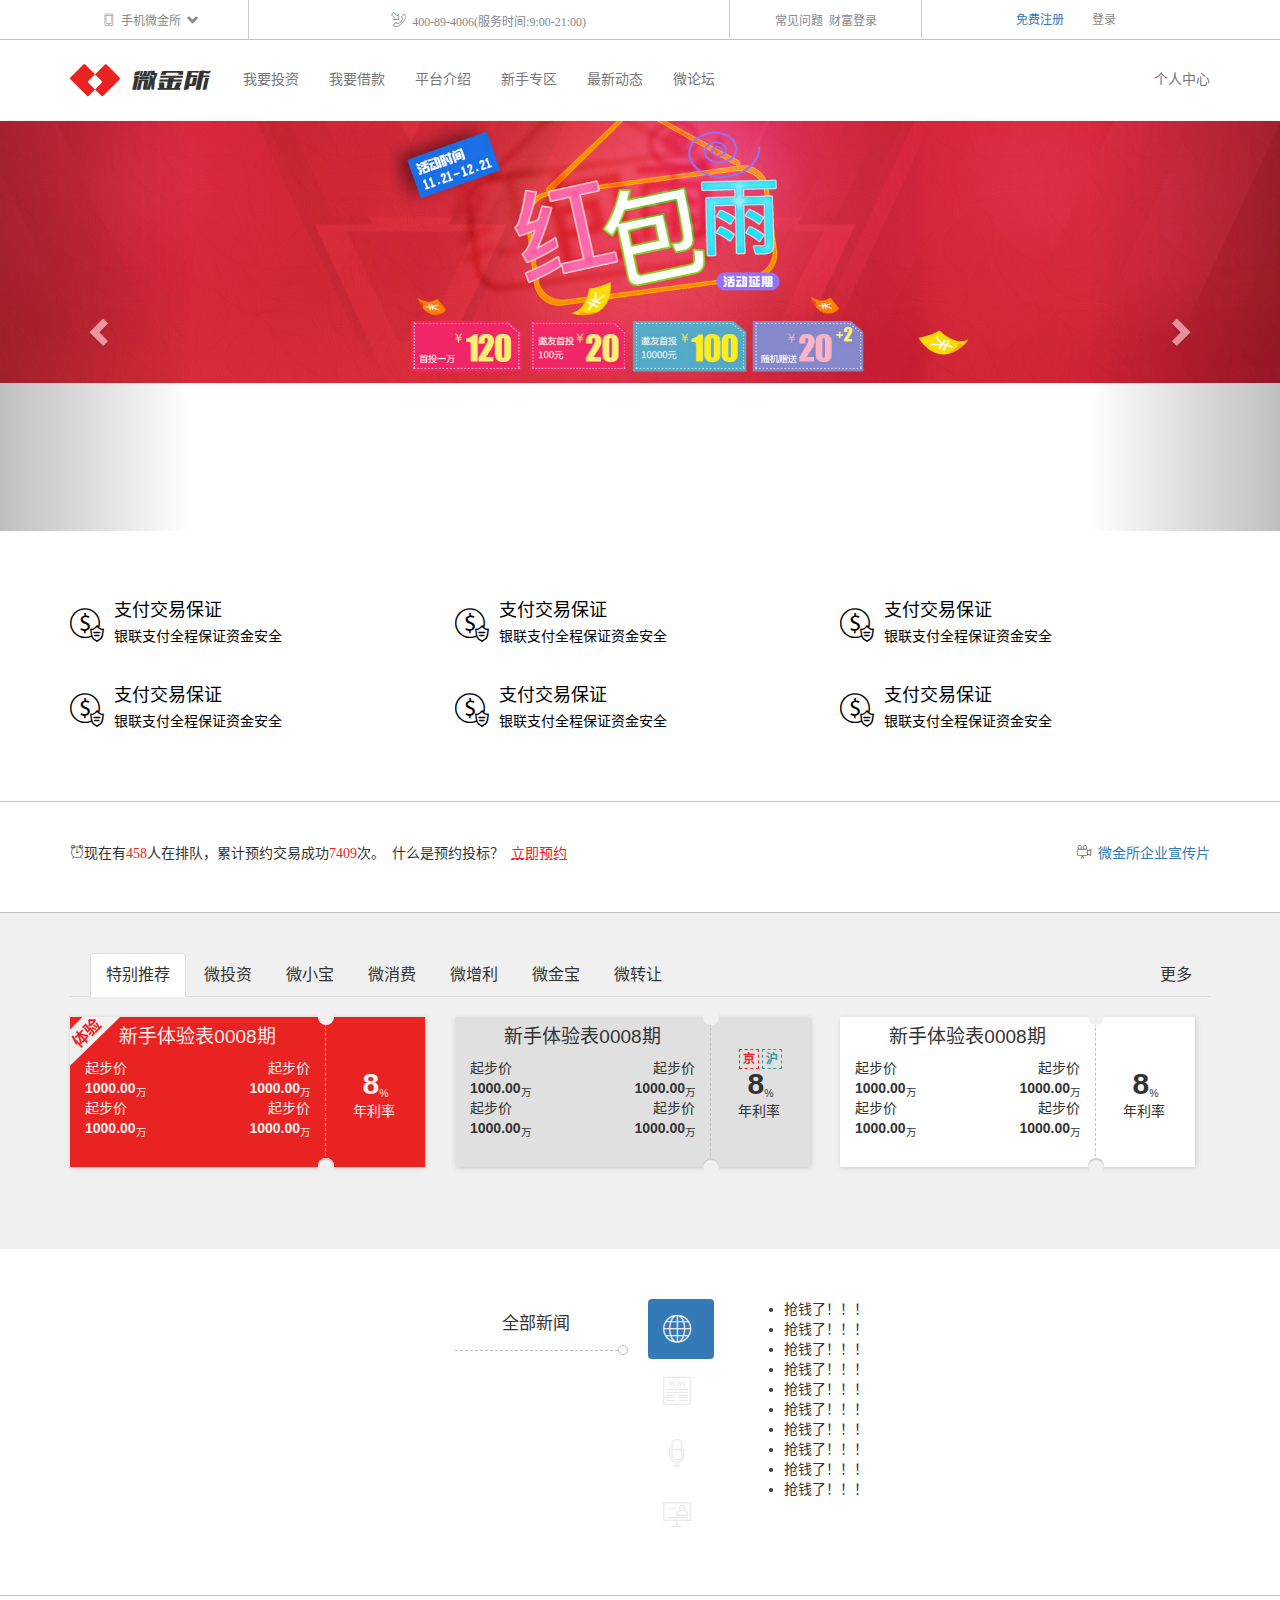
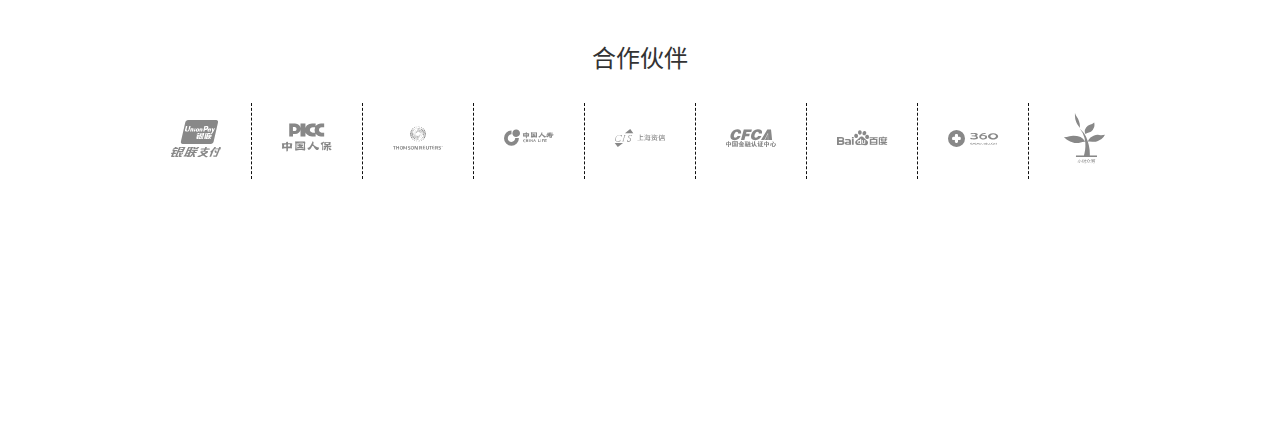
<file: index.html>
<!DOCTYPE html>
<html lang="zh-CN">
  <head>
    <!-- 设置当前HTML文件的字符编码 -->
    <meta charset="utf-8">

    <mate http-equiv = "X-UA-Compatible" content = "IE= edge">
    <!-- <meta http-equiv="X-UA-Compatible" content="IE=edge"> -->
    <meta name="viewport" content="width=device-width, initial-scale=1.0, user-scalable = no">
    <!-- 上述3个meta标签*必须*放在最前面，任何其他内容都*必须*跟随其后！ -->
    <title>播客微金所</title>

    <!-- Bootstrap -->
    <link rel="stylesheet" href="lib/bootstrap/css/bootstrap.css">
    <link rel="stylesheet" href="css/main.css">
     <link rel="shortcut icon" type="image/x-icon" href="favicon.ico">
    <!-- 条件注释是当满足条件是，会执行html中的文档，当不满足是，就会当做注释被忽略掉 -->
    <!--[if lt IE 9]>
      html5shiv是让浏览器可以识别HTML5的新标签
      respond让低版本浏览器可以使用CSS3的媒体查询
      <script src="lib/html5shiv/html5shiv.min.js"></script>
      <script src="lib/respond/respond.min.js"></script>
    <![endif]-->
  </head>
  <body>
    <header id="header">
      <div class="topban">
        <div class="container hidden-sm hidden-xs">
          <div class="row">
            <div class="col-md-2 text-center" >
            <a href="#" class="mobile-link">
              <i class="icon-mobilephone"></i>
                <span>手机微金所</span> 
              <i class="glyphicon glyphicon-chevron-down"></i> 
              <img src="img/c_06.jpg" alt="扫一扫">
            </a>
            </div>
            <div class="col-md-5 text-center">
              <i class="icon-telephone"></i>
              <span>400-89-4006(服务时间:9:00-21:00)</span>
            </div>
            <div class="col-md-2 text-center">
              <a href="#">常见问题</a>
              <a href="#">财富登录</a>
            </div>
            <div class="col-md-3 text-center">
              <a href="" class="btn btn-itcast btn-sm">免费注册</a>
              <a href="#" class="btn btn-link btn-sm" data-toggle="modal" data-target="#myModal">登录</a>
            </div>
          </div>
        </div>  
      </div>
          <nav class="navbar navbar-itcast navbar-static-top" data-spy="affix" data-offset-top="60" data-offset-bottom="200">
          <div class="container">
            <div class="navbar-header">
             <button type="button" class="navbar-toggle collapsed" data-toggle="collapse" data-target="#bs-example-navbar-collapse-1" aria-expanded="false">
        <span class="sr-only">切换菜单</span>
        <span class="icon-bar"></span>
        <span class="icon-bar"></span>
        <span class="icon-bar"></span>
      </button>
              <a href="#" class="navbar-brand">
                <i class="icon-icon"></i>
                <i class="icon-logo"></i>
              </a>
            </div>
           <div class="collapse navbar-collapse" id="bs-example-navbar-collapse-1">
              <ul class="nav navbar-nav">
              <li><a href="#">我要投资</a></li>
              <li><a href="#">我要借款</a></li>
              <li><a href="#">平台介绍</a></li>
              <li><a href="#">新手专区</a></li>
              <li><a href="#">最新动态</a></li>
              <li><a href="#">微论坛</a></li>
            </ul>
            <ul class="nav navbar-nav navbar-right hidden-sm">
              <li><a href="#">个人中心</a></li>
            </ul>
           </div>
          </div>
        </nav>      
    </header>
    <!-- 轮播图 -->
    <section id="main_ad" >
      <div id="carousel-example-generic" class="carousel slide" data-ride="carousel">
  <!-- 下面的小点点指示器 -->
  <ol class="carousel-indicators">
    <li data-target="#carousel-example-generic" data-slide-to="0" class="active"></li>
    <li data-target="#carousel-example-generic" data-slide-to="1"></li>
    <li data-target="#carousel-example-generic" data-slide-to="2"></li>
    <li data-target="#carousel-example-generic" data-slide-to="3"></li>
  </ol>

  <!-- 轮播 -->
  <div class="carousel-inner" role="listbox">
    <div class="item active" data-image-lg="img/slide_01_2000x410.jpg" data-image-xs="img/slide_01_640x340.jpg">
      <img src="img/slide_01_2000x410.jpg" alt="">
    </div>
      <div class="item" data-image-lg="img/slide_02_2000x410.jpg" data-image-xs="img/slide_02_640x340.jpg">
        <img src="img/slide_02_2000x410.jpg" alt="">
      </div>
      <div class="item" data-image-lg="img/slide_03_2000x410.jpg" data-image-xs="img/slide_03_640x340.jpg">
        <img src="img/slide_03_2000x410.jpg" alt="">
      </div>
      <div class="item" data-image-lg="img/slide_04_2000x410.jpg" data-image-xs="img/slide_04_640x340.jpg">
        <img src="img/slide_04_2000x410.jpg" alt="">
      </div>
  </div>

  <!-- 控制按钮 -->
  <a class="left carousel-control" href="#carousel-example-generic" role="button" data-slide="prev">
    <span class="glyphicon glyphicon-chevron-left" aria-hidden="true"></span>
    <span class="sr-only">Previous</span>
  </a>
  <a class="right carousel-control" href="#carousel-example-generic" role="button" data-slide="next">
    <span class="glyphicon glyphicon-chevron-right" aria-hidden="true"></span>
    <span class="sr-only">Next</span>
  </a>
</div>
    </section>
    <section  id="tese" class="hidden-xs">
      <div class="container">
        <div class="row">
          <div class="col-sm-6 col-md-4">
            <a href="#">
              <div class="media">
          <div class="media-left">
            <i class="icon-uniE907"></i>
          </div>
          <div class="media-body">
            <h4 class="media-heading ">支付交易保证</h4>
            <p>银联支付全程保证资金安全</p>
          </div>
            </div>
            </a>
          </div>
          <div class="col-sm-6 col-md-4"> <a href="#">
              <div class="media">
          <div class="media-left">
            <i class="icon-uniE907"></i>
          </div>
          <div class="media-body">
            <h4 class="media-heading ">支付交易保证</h4>
            <p>银联支付全程保证资金安全</p>
          </div>
            </div>
            </a></div>
          <div class="col-sm-6 col-md-4"> <a href="#">
              <div class="media">
          <div class="media-left">
            <i class="icon-uniE907"></i>
          </div>
          <div class="media-body">
            <h4 class="media-heading ">支付交易保证</h4>
            <p>银联支付全程保证资金安全</p>
          </div>
            </div>
            </a></div>
          <div class="col-sm-6 col-md-4"> <a href="#">
              <div class="media">
          <div class="media-left">
            <i class="icon-uniE907"></i>
          </div>
          <div class="media-body">
            <h4 class="media-heading ">支付交易保证</h4>
            <p>银联支付全程保证资金安全</p>
          </div>
            </div>
            </a></div>
          <div class="col-sm-6 col-md-4"> <a href="#">
              <div class="media">
          <div class="media-left">
            <i class="icon-uniE907"></i>
          </div>
          <div class="media-body">
            <h4 class="media-heading ">支付交易保证</h4>
            <p>银联支付全程保证资金安全</p>
          </div>
            </div>
            </a></div>
          <div class="col-sm-6 col-md-4"> <a href="#">
              <div class="media">
          <div class="media-left">
            <i class="icon-uniE907"></i>
          </div>
          <div class="media-body">
            <h4 class="media-heading ">支付交易保证</h4>
            <p>银联支付全程保证资金安全</p>
          </div>
            </div>
            </a></div>
        </div>
      </div>
    </section>
    <section id="ljyy">
     <div class="container">
      <p class="pull-left"><i class="icon-uniE906"></i>现在有<span>458</span>人在排队，累计预约交易成功<span>7409</span>次。 什么是预约投标？ <a href="#">立即预约</a></p>
      <p class="pull-right"><i class="icon-uniE905"></i>
        <a href="#">微金所企业宣传片</a>
      </p>
      </div>
    </section>
    <section id="products"> 
    <div class="container">
    <!-- 选项卡标题 -->
    <div class="ul-wapper">
      <ul class="nav nav-tabs" role="tablist">
    <li role="presentation" class="active"><a href="#home" aria-controls="home" role="tab" data-toggle="tab">特别推荐</a></li>
    <li role="presentation"><a href="#profile" aria-controls="profile" role="tab" data-toggle="tab">微投资</a></li>
    <li role="presentation"><a href="#messages" aria-controls="messages" role="tab" data-toggle="tab">微小宝</a></li>
    <li role="presentation"><a href="#settings" aria-controls="settings" role="tab" data-toggle="tab">微消费</a></li>
    <li role="presentation"><a href="#settings" aria-controls="settings" role="tab" data-toggle="tab">微增利</a></li>
    <li role="presentation"><a href="#settings" aria-controls="settings" role="tab" data-toggle="tab">微金宝</a></li>
    <li role="presentation"><a href="#settings" aria-controls="settings" role="tab" data-toggle="tab">微转让</a></li>
    <li class="pull-right hidden-sm hidden-xs"><a href="#">更多</a></li>
  </ul>
    </div>

  <!-- 所有选项卡内容 -->
  <div class="tab-content">
    <div role="tabpanel" class="tab-pane fade in active" id="home">
      <div class="row">
        <div class="col-xs-12 col-sm-6 col-md-4">
          <div class="panel panel-czbk actived">
          <div class="panel-heading">
            <p><strong>8</strong><sub>%</sub></p>
            <p><span>年利率</span></p>
          </div>
          <div class="panel-body">
            <h5>新手体验表0008期</h5>
            <div class="row">
              <div class="col-xs-6 text-left">
                <p>起步价</p>
                <p><strong>1000.00</strong><sub>万</sub></p>
              </div>
              <div class="col-xs-6 text-right">
                <p>起步价</p>
                <p><strong>1000.00</strong><sub>万</sub></p>
              </div>
              <div class="col-xs-6 text-left">
                <p>起步价</p>
                <p><strong>1000.00</strong><sub>万</sub></p>
              </div>
              <div class="col-xs-6 text-right">
                <p>起步价</p>
                <p><strong>1000.00</strong><sub>万</sub></p>
              </div>
            </div>
          </div>
          </div>
        </div>
        <div class="col-xs-12 col-sm-6 col-md-4">
             <div class="panel panel-czbk disabled">
          <div class="panel-heading">
            <p class="tooltips">
              <a href="#" class="badge one"  class="btn btn-default" data-toggle="tooltip" data-placement="top" title="北京欢迎你">京</a>
              <a href="#" class="badge two"  class="btn btn-default" data-toggle="tooltip" data-placement="top" title="上海">沪</a>
            </p>
            <p><strong>8</strong><sub>%</sub></p>
            <p><span>年利率</span></p>
          </div>
          <div class="panel-body">
            <h5>新手体验表0008期</h5>
            <div class="row">
              <div class="col-xs-6 text-left">
                <p>起步价</p>
                <p><strong>1000.00</strong><sub>万</sub></p>
              </div>
              <div class="col-xs-6 text-right">
                <p>起步价</p>
                <p><strong>1000.00</strong><sub>万</sub></p>
              </div>
              <div class="col-xs-6 text-left">
                <p>起步价</p>
                <p><strong>1000.00</strong><sub>万</sub></p>
              </div>
              <div class="col-xs-6 text-right">
                <p>起步价</p>
                <p><strong>1000.00</strong><sub>万</sub></p>
              </div>
            </div>
          </div>
          </div>
        </div>
        <div class="col-xs-12 col-sm-6 col-md-4">
             <div class="panel panel-czbk">
          <div class="panel-heading">
            <p><strong>8</strong><sub>%</sub></p>
            <p><span>年利率</span></p>
          </div>
          <div class="panel-body">
            <h5>新手体验表0008期</h5>
            <div class="row">
              <div class="col-xs-6 text-left">
                <p>起步价</p>
                <p><strong>1000.00</strong><sub>万</sub></p>
              </div>
              <div class="col-xs-6 text-right">
                <p>起步价</p>
                <p><strong>1000.00</strong><sub>万</sub></p>
              </div>
              <div class="col-xs-6 text-left">
                <p>起步价</p>
                <p><strong>1000.00</strong><sub>万</sub></p>
              </div>
              <div class="col-xs-6 text-right">
                <p>起步价</p>
                <p><strong>1000.00</strong><sub>万</sub></p>
              </div>
            </div>
          </div>
          </div>
        </div>
        <div class="col-xs-12 col-sm-6 col-md-4"></div>
        <div class="col-xs-12 col-sm-6 col-md-4"></div>
        <div class="col-xs-12 col-sm-6 col-md-4"></div>
        <div class="col-xs-12 col-sm-6 col-md-4"></div>
      </div>
    </div>
    <div role="tabpanel" class="tab-pane fade" id="profile">...</div>
    <div role="tabpanel" class="tab-pane fade" id="messages">...</div>
    <div role="tabpanel" class="tab-pane fade" id="settings">...</div>
    <div role="tabpanel" class="tab-pane fade" id="settings">...</div>
    <div role="tabpanel" class="tab-pane fade" id="settings">...</div>
    <div role="tabpanel" class="tab-pane fade" id="settings">...</div>
  </div>
  </div>
    </section>
    <!-- 新闻 -->
    <section id="news">
      <div class="container">
        <div class="row">
          <div class="col-md-2 col-md-offset-4">
            <div class="new-title">
              全部新闻
            </div>
          </div> 
          <div class="col-md-1">
            <ul class="nav nav-pills nav-stacked">
              <li role="presentation" class="active"><a data-title="全部新闻" href="#news01" role="tab" data-toggle="tab"><i class="icon-news01"></i></a></li>
              <li role="presentation"><a data-title="媒体新闻" href="#news02" role="tab" data-toggle="tab"><i class="icon-news02"></i></a></li>
              <li role="presentation"><a data-title="行业资讯" href="#news03" role="tab" data-toggle="tab"><i class="icon-news03"></i></a></li>
              <li role="presentation"><a data-title="全部新闻" href="#news04" role="tab" data-toggle="tab"><i class="icon-news04"></i></a></li>
            </ul> 
          </div>
          <div class="col-md-5">
            <div class="tab-content">
              <div role="tabpanel" class="tab-pane fade in active" id="news01">
                <ul>
                  <li>抢钱了！！！</li>
                  <li>抢钱了！！！</li>
                  <li>抢钱了！！！</li>
                  <li>抢钱了！！！</li>
                  <li>抢钱了！！！</li>
                  <li>抢钱了！！！</li>
                  <li>抢钱了！！！</li>
                  <li>抢钱了！！！</li>
                  <li>抢钱了！！！</li>
                  <li>抢钱了！！！</li>
                </ul>
              </div>
              <div role="tabpanel" class="tab-pane fade" id="news02">
              <ul>
                  <li>抢钱了！！！</li>
                  <li>抢钱了！！！</li>
                  <li>抢钱了！！！</li>
                  <li>抢钱了！！！</li>
                  <li>抢钱了！！！</li>
                  <li>抢钱了！！！</li>
                  <li>抢钱了！！！</li>
                  <li>抢钱了！！！</li>
                  <li>抢钱了！！！</li>
                  <li>抢钱了！！！</li>
                </ul>
                </div>
              <div role="tabpanel" class="tab-pane fade" id="news03"><ul>
                  <li>抢钱了！！！</li>
                  <li>抢钱了！！！</li>
                  <li>抢钱了！！！</li>
                  <li>抢钱了！！！</li>
                  <li>抢钱了！！！</li>
                  <li>抢钱了！！！</li>
                  <li>抢钱了！！！</li>
                  <li>抢钱了！！！</li>
                  <li>抢钱了！！！</li>
                  <li>抢钱了！！！</li>
                </ul></div>
              <div role="tabpanel" class="tab-pane fade" id="news04"><ul>
                  <li>抢钱了！！！</li>
                  <li>抢钱了！！！</li>
                  <li>抢钱了！！！</li>
                  <li>抢钱了！！！</li>
                  <li>抢钱了！！！</li>
                  <li>抢钱了！！！</li>
                  <li>抢钱了！！！</li>
                  <li>抢钱了！！！</li>
                  <li>抢钱了！！！</li>
                  <li>抢钱了！！！</li>
                </ul></div>
            </div>
          </div>
        </div>
      </div>
    </section>
    <section id="hzhb" class="hidden-sm hidden-xs">
      <div class="container text-center">
      <h3>合作伙伴</h3>
        <ul class="center-block">
          <li><a href="#"><i class="icon-uniE930"></i></a></li>
          <li><a href="#"><i class="icon-uniE92F"></i></a></li>
          <li><a href="#"><i class="icon-uniE92E"></i></a></li>
          <li><a href="#"><i class="icon-uniE92A"></i></a></li>
          <li><a href="#"><i class="icon-uniE929"></i></a></li>
          <li><a href="#"><i class="icon-uniE931"></i></a></li>
          <li><a href="#"><i class="icon-uniE92C"></i></a></li>
          <li><a href="#"><i class="icon-uniE92B"></i></a></li>
          <li><a href="#"><i class="icon-uniE92D"></i></a></li>
        </ul>
      </div>
    </section>
    <!-- 模态框 -->
    <div class="modal fade" id="myModal" tabindex="-1" role="dialog" aria-labelledby="login_form">
  <div class="modal-dialog" role="document">
    <div class="modal-content">
      <div class="modal-header">
        <button type="button" class="close" data-dismiss="modal" aria-label="Close"><span aria-hidden="true">&times;</span></button>
        <h4 class="modal-title" id="login_form_title">登录</h4>
      </div>
      <div class="modal-body">
        <form class="form-horizontal">
  <div class="form-group">
    <label for="inputEmail3" class="col-sm-2 control-label">Email</label>
    <div class="col-sm-10">
      <input type="email" class="form-control" id="inputEmail3" placeholder="Email">
    </div>
  </div>
  <div class="form-group">
    <label for="inputPassword3" class="col-sm-2 control-label">Password</label>
    <div class="col-sm-10">
      <input type="password" class="form-control input-lg" id="inputPassword3" placeholder="Password" >
    </div>
  </div>
  <div class="form-group">
    <div class="col-sm-offset-2 col-sm-10">
      <div class="checkbox">
        <label>
          <input type="checkbox"> Remember me
        </label>
      </div>
    </div>
  </div>
  <div class="form-group">
    <div class="col-sm-offset-2 col-sm-10">
      <button type="submit" class="btn btn-default">Sign in</button>
    </div>
  </div>
</form>
      </div>
    </div>
  </div>
</div>
    <footer id="footer"></footer>
   
     <script src="lib/jquery/jquery.js"></script>
    <script src="lib/bootstrap/js/bootstrap.js"></script>
    <script src="js/main.js"></script>
  </body>
</html>
</file>
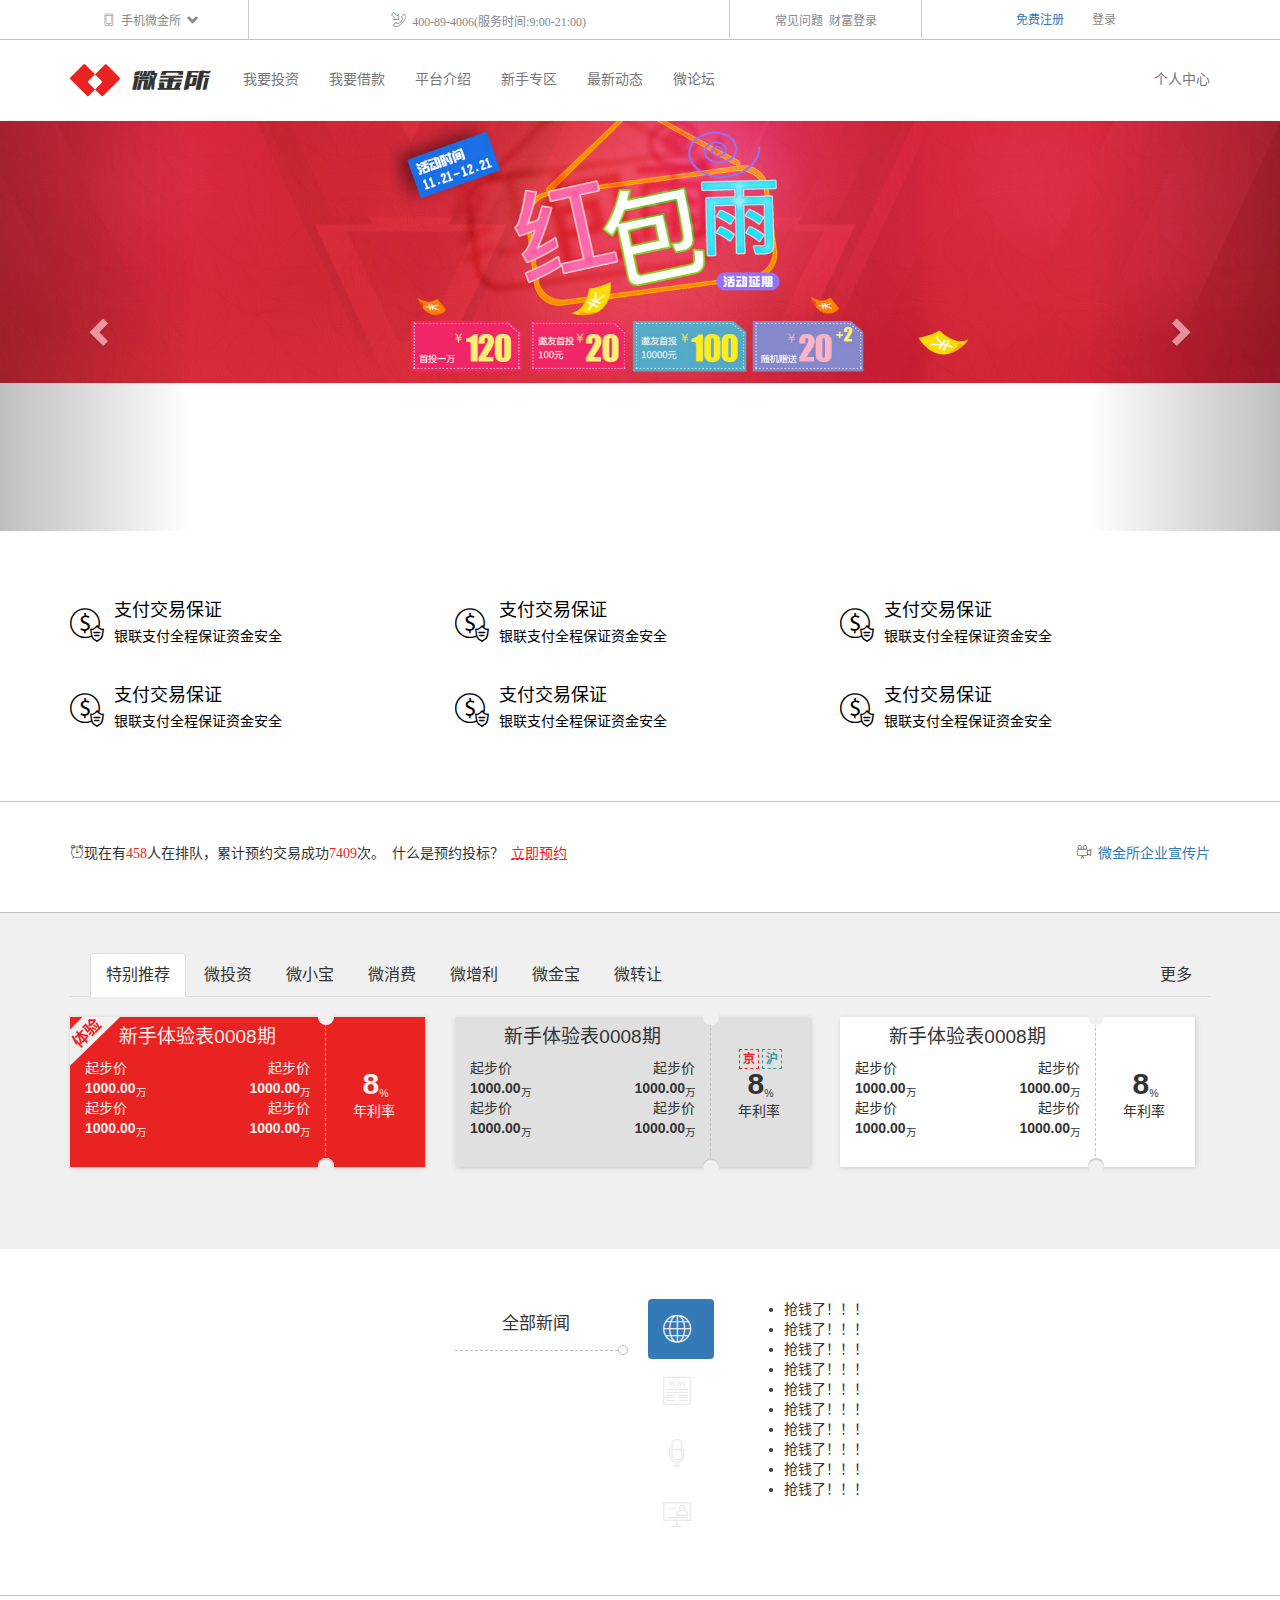
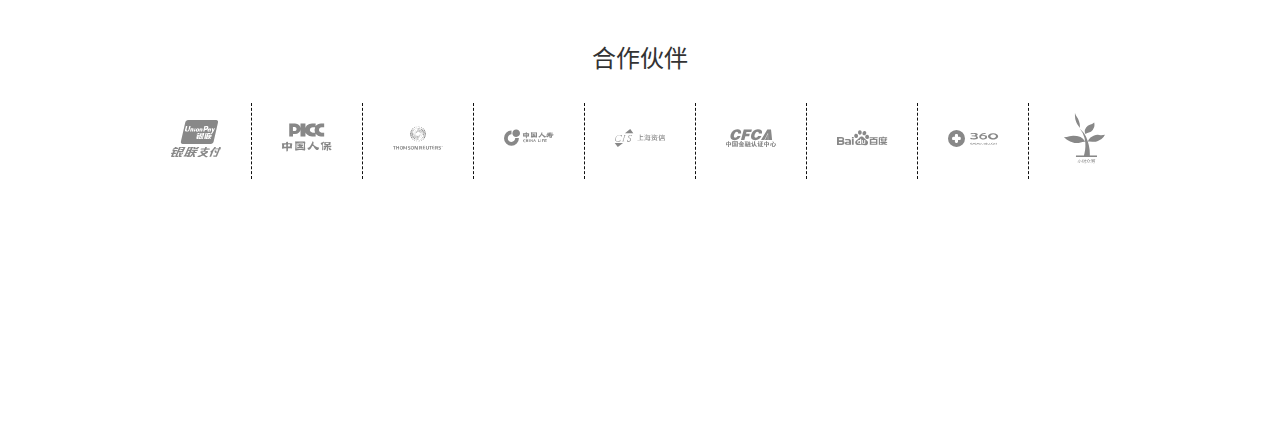
<file: ind.html>
<!DOCTYPE html>
<html lang="zh-CN">
  <head>
    <!-- 设置当前HTML文件的字符编码 -->
    <meta charset="utf-8">

    <mate http-equiv = "X-UA-Compatible" content = "IE= edge">
    <!-- <meta http-equiv="X-UA-Compatible" content="IE=edge"> -->
    <meta name="viewport" content="width=device-width, initial-scale=1.0, user-scalable = no">
    <!-- 上述3个meta标签*必须*放在最前面，任何其他内容都*必须*跟随其后！ -->
    <title>播客微金所</title>

    <!-- Bootstrap -->
    <link rel="stylesheet" href="lib/bootstrap/css/bootstrap.css">
    <link rel="stylesheet" href="css/main.css">
     <link rel="shortcut icon" type="image/x-icon" href="favicon.ico">
    <!-- 条件注释是当满足条件是，会执行html中的文档，当不满足是，就会当做注释被忽略掉 -->
    <!--[if lt IE 9]>
      html5shiv是让浏览器可以识别HTML5的新标签
      respond让低版本浏览器可以使用CSS3的媒体查询
      <script src="lib/html5shiv/html5shiv.min.js"></script>
      <script src="lib/respond/respond.min.js"></script>
    <![endif]-->
  </head>
  <body>
    <header id="header">
      <div class="topban">
        <div class="container hidden-sm hidden-xs">
          <div class="row">
            <div class="col-md-2 text-center" >
            <a href="#" class="mobile-link">
              <i class="icon-mobilephone"></i>
                <span>手机微金所</span> 
              <i class="glyphicon glyphicon-chevron-down"></i> 
              <img src="img/c_06.jpg" alt="扫一扫">
            </a>
            </div>
            <div class="col-md-5 text-center">
              <i class="icon-telephone"></i>
              <span>400-89-4006(服务时间:9:00-21:00)</span>
            </div>
            <div class="col-md-2 text-center">
              <a href="#">常见问题</a>
              <a href="#">财富登录</a>
            </div>
            <div class="col-md-3 text-center">
              <a href="" class="btn btn-itcast btn-sm">免费注册</a>
              <a href="#" class="btn btn-link btn-sm" data-toggle="modal" data-target="#myModal">登录</a>
            </div>
          </div>
        </div>  
      </div>
          <nav class="navbar navbar-itcast navbar-static-top" data-spy="affix" data-offset-top="60" data-offset-bottom="200">
          <div class="container">
            <div class="navbar-header">
             <button type="button" class="navbar-toggle collapsed" data-toggle="collapse" data-target="#bs-example-navbar-collapse-1" aria-expanded="false">
        <span class="sr-only">切换菜单</span>
        <span class="icon-bar"></span>
        <span class="icon-bar"></span>
        <span class="icon-bar"></span>
      </button>
              <a href="#" class="navbar-brand">
                <i class="icon-icon"></i>
                <i class="icon-logo"></i>
              </a>
            </div>
           <div class="collapse navbar-collapse" id="bs-example-navbar-collapse-1">
              <ul class="nav navbar-nav">
              <li><a href="#">我要投资</a></li>
              <li><a href="#">我要借款</a></li>
              <li><a href="#">平台介绍</a></li>
              <li><a href="#">新手专区</a></li>
              <li><a href="#">最新动态</a></li>
              <li><a href="#">微论坛</a></li>
            </ul>
            <ul class="nav navbar-nav navbar-right hidden-sm">
              <li><a href="#">个人中心</a></li>
            </ul>
           </div>
          </div>
        </nav>      
    </header>
    <!-- 轮播图 -->
    <section id="main_ad" >
      <div id="carousel-example-generic" class="carousel slide" data-ride="carousel">
  <!-- 下面的小点点指示器 -->
  <ol class="carousel-indicators">
    <li data-target="#carousel-example-generic" data-slide-to="0" class="active"></li>
    <li data-target="#carousel-example-generic" data-slide-to="1"></li>
    <li data-target="#carousel-example-generic" data-slide-to="2"></li>
    <li data-target="#carousel-example-generic" data-slide-to="3"></li>
  </ol>

  <!-- 轮播 -->
  <div class="carousel-inner" role="listbox">
    <div class="item active" data-image-lg="img/slide_01_2000x410.jpg" data-image-xs="img/slide_01_640x340.jpg">
      <img src="img/slide_01_2000x410.jpg" alt="">
    </div>
      <div class="item" data-image-lg="img/slide_02_2000x410.jpg" data-image-xs="img/slide_02_640x340.jpg">
        <img src="img/slide_02_2000x410.jpg" alt="">
      </div>
      <div class="item" data-image-lg="img/slide_03_2000x410.jpg" data-image-xs="img/slide_03_640x340.jpg">
        <img src="img/slide_03_2000x410.jpg" alt="">
      </div>
      <div class="item" data-image-lg="img/slide_04_2000x410.jpg" data-image-xs="img/slide_04_640x340.jpg">
        <img src="img/slide_04_2000x410.jpg" alt="">
      </div>
  </div>

  <!-- 控制按钮 -->
  <a class="left carousel-control" href="#carousel-example-generic" role="button" data-slide="prev">
    <span class="glyphicon glyphicon-chevron-left" aria-hidden="true"></span>
    <span class="sr-only">Previous</span>
  </a>
  <a class="right carousel-control" href="#carousel-example-generic" role="button" data-slide="next">
    <span class="glyphicon glyphicon-chevron-right" aria-hidden="true"></span>
    <span class="sr-only">Next</span>
  </a>
</div>
    </section>
    <section  id="tese" class="hidden-xs">
      <div class="container">
        <div class="row">
          <div class="col-sm-6 col-md-4">
            <a href="#">
              <div class="media">
          <div class="media-left">
            <i class="icon-uniE907"></i>
          </div>
          <div class="media-body">
            <h4 class="media-heading ">支付交易保证</h4>
            <p>银联支付全程保证资金安全</p>
          </div>
            </div>
            </a>
          </div>
          <div class="col-sm-6 col-md-4"> <a href="#">
              <div class="media">
          <div class="media-left">
            <i class="icon-uniE907"></i>
          </div>
          <div class="media-body">
            <h4 class="media-heading ">支付交易保证</h4>
            <p>银联支付全程保证资金安全</p>
          </div>
            </div>
            </a></div>
          <div class="col-sm-6 col-md-4"> <a href="#">
              <div class="media">
          <div class="media-left">
            <i class="icon-uniE907"></i>
          </div>
          <div class="media-body">
            <h4 class="media-heading ">支付交易保证</h4>
            <p>银联支付全程保证资金安全</p>
          </div>
            </div>
            </a></div>
          <div class="col-sm-6 col-md-4"> <a href="#">
              <div class="media">
          <div class="media-left">
            <i class="icon-uniE907"></i>
          </div>
          <div class="media-body">
            <h4 class="media-heading ">支付交易保证</h4>
            <p>银联支付全程保证资金安全</p>
          </div>
            </div>
            </a></div>
          <div class="col-sm-6 col-md-4"> <a href="#">
              <div class="media">
          <div class="media-left">
            <i class="icon-uniE907"></i>
          </div>
          <div class="media-body">
            <h4 class="media-heading ">支付交易保证</h4>
            <p>银联支付全程保证资金安全</p>
          </div>
            </div>
            </a></div>
          <div class="col-sm-6 col-md-4"> <a href="#">
              <div class="media">
          <div class="media-left">
            <i class="icon-uniE907"></i>
          </div>
          <div class="media-body">
            <h4 class="media-heading ">支付交易保证</h4>
            <p>银联支付全程保证资金安全</p>
          </div>
            </div>
            </a></div>
        </div>
      </div>
    </section>
    <section id="ljyy">
     <div class="container">
      <p class="pull-left"><i class="icon-uniE906"></i>现在有<span>458</span>人在排队，累计预约交易成功<span>7409</span>次。 什么是预约投标？ <a href="#">立即预约</a></p>
      <p class="pull-right"><i class="icon-uniE905"></i>
        <a href="#">微金所企业宣传片</a>
      </p>
      </div>
    </section>
    <section id="products"> 
    <div class="container">
    <!-- 选项卡标题 -->
    <div class="ul-wapper">
      <ul class="nav nav-tabs" role="tablist">
    <li role="presentation" class="active"><a href="#home" aria-controls="home" role="tab" data-toggle="tab">特别推荐</a></li>
    <li role="presentation"><a href="#profile" aria-controls="profile" role="tab" data-toggle="tab">微投资</a></li>
    <li role="presentation"><a href="#messages" aria-controls="messages" role="tab" data-toggle="tab">微小宝</a></li>
    <li role="presentation"><a href="#settings" aria-controls="settings" role="tab" data-toggle="tab">微消费</a></li>
    <li role="presentation"><a href="#settings" aria-controls="settings" role="tab" data-toggle="tab">微增利</a></li>
    <li role="presentation"><a href="#settings" aria-controls="settings" role="tab" data-toggle="tab">微金宝</a></li>
    <li role="presentation"><a href="#settings" aria-controls="settings" role="tab" data-toggle="tab">微转让</a></li>
    <li class="pull-right hidden-sm hidden-xs"><a href="#">更多</a></li>
  </ul>
    </div>

  <!-- 所有选项卡内容 -->
  <div class="tab-content">
    <div role="tabpanel" class="tab-pane fade in active" id="home">
      <div class="row">
        <div class="col-xs-12 col-sm-6 col-md-4">
          <div class="panel panel-czbk actived">
          <div class="panel-heading">
            <p><strong>8</strong><sub>%</sub></p>
            <p><span>年利率</span></p>
          </div>
          <div class="panel-body">
            <h5>新手体验表0008期</h5>
            <div class="row">
              <div class="col-xs-6 text-left">
                <p>起步价</p>
                <p><strong>1000.00</strong><sub>万</sub></p>
              </div>
              <div class="col-xs-6 text-right">
                <p>起步价</p>
                <p><strong>1000.00</strong><sub>万</sub></p>
              </div>
              <div class="col-xs-6 text-left">
                <p>起步价</p>
                <p><strong>1000.00</strong><sub>万</sub></p>
              </div>
              <div class="col-xs-6 text-right">
                <p>起步价</p>
                <p><strong>1000.00</strong><sub>万</sub></p>
              </div>
            </div>
          </div>
          </div>
        </div>
        <div class="col-xs-12 col-sm-6 col-md-4">
             <div class="panel panel-czbk disabled">
          <div class="panel-heading">
            <p class="tooltips">
              <a href="#" class="badge one"  class="btn btn-default" data-toggle="tooltip" data-placement="top" title="北京欢迎你">京</a>
              <a href="#" class="badge two"  class="btn btn-default" data-toggle="tooltip" data-placement="top" title="上海">沪</a>
            </p>
            <p><strong>8</strong><sub>%</sub></p>
            <p><span>年利率</span></p>
          </div>
          <div class="panel-body">
            <h5>新手体验表0008期</h5>
            <div class="row">
              <div class="col-xs-6 text-left">
                <p>起步价</p>
                <p><strong>1000.00</strong><sub>万</sub></p>
              </div>
              <div class="col-xs-6 text-right">
                <p>起步价</p>
                <p><strong>1000.00</strong><sub>万</sub></p>
              </div>
              <div class="col-xs-6 text-left">
                <p>起步价</p>
                <p><strong>1000.00</strong><sub>万</sub></p>
              </div>
              <div class="col-xs-6 text-right">
                <p>起步价</p>
                <p><strong>1000.00</strong><sub>万</sub></p>
              </div>
            </div>
          </div>
          </div>
        </div>
        <div class="col-xs-12 col-sm-6 col-md-4">
             <div class="panel panel-czbk">
          <div class="panel-heading">
            <p><strong>8</strong><sub>%</sub></p>
            <p><span>年利率</span></p>
          </div>
          <div class="panel-body">
            <h5>新手体验表0008期</h5>
            <div class="row">
              <div class="col-xs-6 text-left">
                <p>起步价</p>
                <p><strong>1000.00</strong><sub>万</sub></p>
              </div>
              <div class="col-xs-6 text-right">
                <p>起步价</p>
                <p><strong>1000.00</strong><sub>万</sub></p>
              </div>
              <div class="col-xs-6 text-left">
                <p>起步价</p>
                <p><strong>1000.00</strong><sub>万</sub></p>
              </div>
              <div class="col-xs-6 text-right">
                <p>起步价</p>
                <p><strong>1000.00</strong><sub>万</sub></p>
              </div>
            </div>
          </div>
          </div>
        </div>
        <div class="col-xs-12 col-sm-6 col-md-4"></div>
        <div class="col-xs-12 col-sm-6 col-md-4"></div>
        <div class="col-xs-12 col-sm-6 col-md-4"></div>
        <div class="col-xs-12 col-sm-6 col-md-4"></div>
      </div>
    </div>
    <div role="tabpanel" class="tab-pane fade" id="profile">...</div>
    <div role="tabpanel" class="tab-pane fade" id="messages">...</div>
    <div role="tabpanel" class="tab-pane fade" id="settings">...</div>
    <div role="tabpanel" class="tab-pane fade" id="settings">...</div>
    <div role="tabpanel" class="tab-pane fade" id="settings">...</div>
    <div role="tabpanel" class="tab-pane fade" id="settings">...</div>
  </div>
  </div>
    </section>
    <!-- 新闻 -->
    <section id="news">
      <div class="container">
        <div class="row">
          <div class="col-md-2 col-md-offset-4">
            <div class="new-title">
              全部新闻
            </div>
          </div> 
          <div class="col-md-1">
            <ul class="nav nav-pills nav-stacked">
              <li role="presentation" class="active"><a data-title="全部新闻" href="#news01" role="tab" data-toggle="tab"><i class="icon-news01"></i></a></li>
              <li role="presentation"><a data-title="媒体新闻" href="#news02" role="tab" data-toggle="tab"><i class="icon-news02"></i></a></li>
              <li role="presentation"><a data-title="行业资讯" href="#news03" role="tab" data-toggle="tab"><i class="icon-news03"></i></a></li>
              <li role="presentation"><a data-title="全部新闻" href="#news04" role="tab" data-toggle="tab"><i class="icon-news04"></i></a></li>
            </ul> 
          </div>
          <div class="col-md-5">
            <div class="tab-content">
              <div role="tabpanel" class="tab-pane fade in active" id="news01">
                <ul>
                  <li>抢钱了！！！</li>
                  <li>抢钱了！！！</li>
                  <li>抢钱了！！！</li>
                  <li>抢钱了！！！</li>
                  <li>抢钱了！！！</li>
                  <li>抢钱了！！！</li>
                  <li>抢钱了！！！</li>
                  <li>抢钱了！！！</li>
                  <li>抢钱了！！！</li>
                  <li>抢钱了！！！</li>
                </ul>
              </div>
              <div role="tabpanel" class="tab-pane fade" id="news02">
              <ul>
                  <li>抢钱了！！！</li>
                  <li>抢钱了！！！</li>
                  <li>抢钱了！！！</li>
                  <li>抢钱了！！！</li>
                  <li>抢钱了！！！</li>
                  <li>抢钱了！！！</li>
                  <li>抢钱了！！！</li>
                  <li>抢钱了！！！</li>
                  <li>抢钱了！！！</li>
                  <li>抢钱了！！！</li>
                </ul>
                </div>
              <div role="tabpanel" class="tab-pane fade" id="news03"><ul>
                  <li>抢钱了！！！</li>
                  <li>抢钱了！！！</li>
                  <li>抢钱了！！！</li>
                  <li>抢钱了！！！</li>
                  <li>抢钱了！！！</li>
                  <li>抢钱了！！！</li>
                  <li>抢钱了！！！</li>
                  <li>抢钱了！！！</li>
                  <li>抢钱了！！！</li>
                  <li>抢钱了！！！</li>
                </ul></div>
              <div role="tabpanel" class="tab-pane fade" id="news04"><ul>
                  <li>抢钱了！！！</li>
                  <li>抢钱了！！！</li>
                  <li>抢钱了！！！</li>
                  <li>抢钱了！！！</li>
                  <li>抢钱了！！！</li>
                  <li>抢钱了！！！</li>
                  <li>抢钱了！！！</li>
                  <li>抢钱了！！！</li>
                  <li>抢钱了！！！</li>
                  <li>抢钱了！！！</li>
                </ul></div>
            </div>
          </div>
        </div>
      </div>
    </section>
    <section id="hzhb" class="hidden-sm hidden-xs">
      <div class="container text-center">
      <h3>合作伙伴</h3>
        <ul class="center-block">
          <li><a href="#"><i class="icon-uniE930"></i></a></li>
          <li><a href="#"><i class="icon-uniE92F"></i></a></li>
          <li><a href="#"><i class="icon-uniE92E"></i></a></li>
          <li><a href="#"><i class="icon-uniE92A"></i></a></li>
          <li><a href="#"><i class="icon-uniE929"></i></a></li>
          <li><a href="#"><i class="icon-uniE931"></i></a></li>
          <li><a href="#"><i class="icon-uniE92C"></i></a></li>
          <li><a href="#"><i class="icon-uniE92B"></i></a></li>
          <li><a href="#"><i class="icon-uniE92D"></i></a></li>
        </ul>
      </div>
    </section>
    <!-- 模态框 -->
    <div class="modal fade" id="myModal" tabindex="-1" role="dialog" aria-labelledby="login_form">
  <div class="modal-dialog" role="document">
    <div class="modal-content">
      <div class="modal-header">
        <button type="button" class="close" data-dismiss="modal" aria-label="Close"><span aria-hidden="true">&times;</span></button>
        <h4 class="modal-title" id="login_form_title">登录</h4>
      </div>
      <div class="modal-body">
        <form class="form-horizontal">
  <div class="form-group">
    <label for="inputEmail3" class="col-sm-2 control-label">Email</label>
    <div class="col-sm-10">
      <input type="email" class="form-control" id="inputEmail3" placeholder="Email">
    </div>
  </div>
  <div class="form-group">
    <label for="inputPassword3" class="col-sm-2 control-label">Password</label>
    <div class="col-sm-10">
      <input type="password" class="form-control input-lg" id="inputPassword3" placeholder="Password" >
    </div>
  </div>
  <div class="form-group">
    <div class="col-sm-offset-2 col-sm-10">
      <div class="checkbox">
        <label>
          <input type="checkbox"> Remember me
        </label>
      </div>
    </div>
  </div>
  <div class="form-group">
    <div class="col-sm-offset-2 col-sm-10">
      <button type="submit" class="btn btn-default">Sign in</button>
    </div>
  </div>
</form>
      </div>
    </div>
  </div>
</div>
    <footer id="footer"></footer>
   
     <script src="lib/jquery/jquery.js"></script>
    <script src="lib/bootstrap/js/bootstrap.js"></script>
    <script src="js/main.js"></script>
  </body>
</html>
</file>
<file: css/main.css>
ÃƒÆ’Ã‚Â¥ÃƒÂ¢Ã¢â€šÂ¬Ã‚Â¦Ãƒâ€šÃ‚Â¬ÃƒÆ’Ã‚Â¥ÃƒÂ¢Ã¢â€šÂ¬Ã‚Â¦Ãƒâ€šÃ‚Â±ÃƒÆ’Ã‚Â¦Ãƒâ€šÃ‚Â Ãƒâ€šÃ‚Â·ÃƒÆ’Ã‚Â¥Ãƒâ€šÃ‚Â¼Ãƒâ€šÃ‚Â*/
/*BootstrapÃƒÆ’Ã‚Â¦ÃƒÂ¢Ã¢â€šÂ¬Ã‚Â°Ãƒâ€šÃ‚Â©ÃƒÆ’Ã‚Â¥Ãƒâ€šÃ‚Â±ÃƒÂ¢Ã¢â€šÂ¬Ã‚Â¢*/
.btn-itcast {
  color: #ffffff;
  background-color: #E92322;
  border-color: #DB3B43;
}

.btn-itcast:hover,
.btn-itcast:focus,
.btn-itcast:active,
.btn-itcast.active,
.open .dropdown-toggle.btn-itcast {
  color: #ffffff;
  background-color: #E92322;
  border-color: #DB3B43;
}

.btn-itcast:active,
.btn-itcast.active,
.open .dropdown-toggle.btn-itcast {
  background-image: none;
}

.btn-itcast.disabled,
.btn-itcast[disabled],
fieldset[disabled] .btn-itcast,
.btn-itcast.disabled:hover,
.btn-itcast[disabled]:hover,
fieldset[disabled] .btn-itcast:hover,
.btn-itcast.disabled:focus,
.btn-itcast[disabled]:focus,
fieldset[disabled] .btn-itcast:focus,
.btn-itcast.disabled:active,
.btn-itcast[disabled]:active,
fieldset[disabled] .btn-itcast:active,
.btn-itcast.disabled.active,
.btn-itcast[disabled].active,
fieldset[disabled] .btn-itcast.active {
  background-color: #E92322;
  border-color: #DB3B43;
}

.btn-itcast .badge {
  color: #E92322;
  background-color: #ffffff;
}

.navbar-itcast {
  background-color: #fff;
  border-color: #f5f5f5;
  margin-bottom:0;
  width: 100%;
  top: 0;
}

.navbar-itcast .navbar-brand {
  color: #777;
  font-family: itcast;
  /* font-style: normal; */
  height: 80px;
}

.navbar-itcast .navbar-brand:hover,
.navbar-itcast .navbar-brand:focus {
  color: #5e5e5e;
  background-color: transparent;
}

.navbar-itcast .navbar-text {
  color: #777;
}

.navbar-itcast .navbar-nav > li > a {
  color: #777;
  line-height: 48px;
  font-size: 14px;
}

.navbar-itcast .navbar-nav > li > a:hover,
.navbar-itcast .navbar-nav > li > a:focus {
  color: #333;
  background-color: transparent;
  border-bottom: 2px solid #ff0;
}

.navbar-itcast .navbar-nav > .active > a,
.navbar-itcast .navbar-nav > .active > a:hover,
.navbar-itcast .navbar-nav > .active > a:focus {
  color: #555;
  background-color: transparent;
  border-bottom: 2px solid #E92322;
}

.navbar-itcast .navbar-nav > .disabled > a,
.navbar-itcast .navbar-nav > .disabled > a:hover,
.navbar-itcast .navbar-nav > .disabled > a:focus {
  color: #ccc;
  background-color: transparent;
}

.navbar-itcast .navbar-toggle {
  border-color: #ddd;
  margin-top: 23px;
  margin-bottom: 23px;
}

.navbar-itcast .navbar-toggle:hover,
.navbar-itcast .navbar-toggle:focus {
  background-color: #ddd;
}

.navbar-itcast .navbar-toggle .icon-bar {
  background-color: #888;
}

.navbar-itcast .navbar-collapse,
.navbar-itcast .navbar-form {
  border-color: #e7e7e7;
}

.navbar-itcast .navbar-nav > .open > a,
.navbar-itcast .navbar-nav > .open > a:hover,
.navbar-itcast .navbar-nav > .open > a:focus {
  color: #555;
  background-color: #e7e7e7;
}
i{
	font-style: normal;
}
.icon-icon::before {
    content: "\e920";
}
#header .icon-icon {
    font-size: 50px;
    color: #E92322;
    line-height: 50px;
    vertical-align: middle;
}
#header .icon-logo {
	font-size: 32px;
	color: #333;
	line-height: 50px;
	vertical-align: middle;
}

.icon-logo::before {
    content: "\e93e";
}
body{
	font-family: "Helvetica Neue", Helvetica, Microsoft Yahei, Hiragino Sans GB, WenQuanYi Micro Hei, sans-serif;
}
@font-face{
	font-family: 'itcast';
	src:url('../font/MiFie-Web-Font.eot') format('embedded-opentype'),
		url('../font/MiFie-Web-Font.svg') format('svg'),
		url('../font/MiFie-Web-Font.ttf') format('truetype'),
		url('../font/MiFie-Web-Font.woff') format('woff');
}
["class^=icon-"],["class*= icon-"]{
	font-family: itcast;
	font-style: normal;
}
.icon-mobilephone::before{
	content: "\e908";
	font-family: 15px;
}
.icon-telephone::before{
	content: "\e909";
    font-size: 15px;
}
.col-md-2 a{
	text-decoration: none;
	color: #888;
	font-size: 12px;
}
.col-md-3 .btn-link{
	color: #888;
	font-size: 12px;
	text-decoration: none;
}
.col-md-3 .btn-register{
	background-color: #E92322;
}
/*ÃƒÆ’Ã‚Â¥Ãƒâ€šÃ‚Â¤Ãƒâ€šÃ‚Â´ÃƒÆ’Ã‚Â©Ãƒâ€ Ã¢â‚¬â„¢Ãƒâ€šÃ‚Â¨ÃƒÆ’Ã‚Â¥Ãƒâ€¦Ã¢â‚¬â„¢Ãƒâ€šÃ‚ÂºÃƒÆ’Ã‚Â¥Ãƒâ€¦Ã‚Â¸Ãƒâ€¦Ã‚Â¸*/
#header>.topban{
	height: 40px;
	border-bottom: 1px solid #c0c0c0;
	line-height: 40px;
}
#header>.topban>.container>.row>div{
	height: 40px;
	color: #888;
	font-size: 12px;
	font-family: itcast;
	font-style: normal;
}
#header>.topban>.container>.row>div+div{
	border-left: 1px solid #ccc;
}
#header .mobile-link{
	color: #888;
	font-size: 12px;
	font-family: itcast;
}

#header .mobile-link>img{
	display: none;
	position: absolute;
	left: 50%;
	margin-left: -60px;
	top: 30px;
	z-index: 1001;
}
#header .mobile-link:hover{
	font-size: 12px;
	color: #888;
	text-decoration: none;
	
}
#header .mobile-link:hover>img{
	display: block;
}
#header >.text-center>.btn-itcast{
	background-color: #e92322;
	color: #fff;
}
#main_ad>.carousel-inner>.item{
	background-repeat: no-repeat;
	background-position: center center;
	background-size: cover;
}
@media (min-width: 768px) {
	#main_ad .carousel-inner .item{
	height: 410px;
}
}
#main_ad .carousel-inner .item>img{
	width: 100%;
}

#tese{
	padding: 50px 0;
	border-bottom: 1px solid #c0c0c0;
}
#tese i{
	font-size: 34px;
	font-family: itcast;
	font-style: normal;
}
#tese a{
	text-decoration: none;
	color: black;
}
#tese a:hover{
	color: #E92322
}
.icon-uniE907:before {
    content: "\e907";
}
#tese>.container>.row>div{
	margin-bottom:10px;
	margin-top: 20px;
}
/*ÃƒÆ’Ã‚Â§Ãƒâ€šÃ‚Â«ÃƒÂ¢Ã¢â€šÂ¬Ã‚Â¹ÃƒÆ’Ã‚Â¥Ãƒâ€šÃ‚ÂÃƒâ€šÃ‚Â³ÃƒÆ’Ã‚Â¤Ãƒâ€šÃ‚Â½ÃƒÂ¢Ã¢â‚¬Å¾Ã‚Â¢ÃƒÆ’Ã‚Â¥ÃƒÂ¢Ã¢â€šÂ¬Ã‚Â¦Ãƒâ€ Ã¢â‚¬â„¢*/
.icon-uniE906:before {
    content: "\e906";
}
#ljyy{
	border-bottom: 1px solid #c0c0c0;
	padding: 20px 0;
}
#ljyy p{
	line-height: 60px;
	font-size: 14px;
	font-family: itcast;
}
.icon-uniE905:before {
    content: "\e905";
}
#ljyy > .container > .pull-left > span, #ljyy > .container > .pull-left > a{
	color: #e92322;
	text-decoration: none;
}
#ljyy > .container > .pull-left > a{
	border-bottom: 1px dashed #e92322;
}

#products{
	background-color: #f0f0f0;
	padding: 40px 0;
}
/*overflow-x: scroll;如果这样写的话pc上也会出现滚动条*/
/*#products>.container>.ul-wapper{
	overflow-x: scroll;
}*/
#products>.container>.ul-wapper>.nav-tabs{
	padding-left:20px;
}
#products>.container>.ul-wapper>.nav-tabs>p{
	margin-bottom: 0;
}
#products>.container>.ul-wapper>.nav-tabs>li{

}
#products>.container>.ul-wapper>.nav-tabs>li>a{
	font-size:16px;
	color:#333;
}
#products>.container>.ul-wapper>.nav-tabs>li.active{
}
#products>.container>.ul-wapper>.nav-tabs>li>a:hover{	
background-color:transparent;
border-color:transparent;	
color:#666;
}
#products>.container>.nav-tabs>li.active>a{
	background-color:transparent;
	border:transparent;
	border-bottom:5px solid #e92322;
}
#products>.container>.tab-content{
	padding: 20px 0;
}
#products>.container>.tab-content p{
	margin-bottom: 0;
	/* margin-top: -40px; */
}

/*新闻*/
#news{
	padding: 50px;
	border-bottom: 1px solid #c0c0c0;
}
#news .new-title{
	padding: 13px 20px;
	border-bottom: 1px dashed #c0c0c0;
	text-align: center;
	font-size: 17px;
	position: relative;
}
#news .new-title::after{
	content: '';
	width: 10px;
	height: 10px;
	border-radius: 5px;
	border: 1px solid #c0c0c0;
	display: inline-block;
	position: absolute;
	bottom: -5px;
	right: -10px;
}
.icon-news01:before {
  content: "\e90e";
  font-size: 28px;
  color: #EAEAEA;
  font-family: itcast;
}

.icon-news02:before {
  content: "\e90f";
  font-size: 28px;
  color: #EAEAEA;
  font-family: itcast;
}

.icon-news03:before {
  content: "\e910";
  font-size: 28px;
  color: #EAEAEA;
  font-family: itcast;  
}

.icon-news04:before {
  content: "\e911";
  font-size: 28px;
  color: #EAEAEA;
  font-family: itcast;s
}
/*合作伙伴*/
#hzhb{
	padding: 30px;
}
#hzhb ul{
	list-style: none;
	padding: 20px;
	width: 1038px;
	position: relative;
	overflow: hidden;
	display: inline-block;
}
#hzhb ul li{
	padding: 0;
	margin: 0;
	font-size: 50px;
	float: left;
}
#hzhb ul li +li{
	border-left: 1px dashed #101010;
}
#hzhb ul li a{
	padding: 10px 30px;
	color: #888;
}
#hzhb ul li a:hover{
	text-decoration: none;
}
.icon-uniE930:hover {
  color: #df3232;
}

.icon-uniE930:before {
  content: "\e946";
  font-family: itcast;
}

.icon-uniE92F:hover {
  color: #e8380d;
}

.icon-uniE92F:before {
  content: "\e92f";
  font-family: itcast;
}

.icon-uniE92E:hover {
  color: #ed6f00;
}

.icon-uniE92E:before {
  content: "\e92e";
  font-family: itcast;
}

.icon-uniE92A:hover {
  color: #159f69;
}

.icon-uniE92A:before {
  content: "\e92a";
  font-family: itcast;
}

.icon-uniE929:hover {
  color: #07569e;
}

.icon-uniE929:before {
  content: "\e929";
  font-family: itcast;
}

.icon-uniE931:hover {
  color: #004098;
}

.icon-uniE931:before {
  content: "\e931";
  font-family: itcast;
}

.icon-uniE92C:hover {
  color: #d32019;
}

.icon-uniE92C:before {
  content: "\e92c";
  font-family: itcast;
}

.icon-uniE92B:hover {
  color: #3eac4a;
}

.icon-uniE92B:before {
  content: "\e92b";
  font-family: itcast;
}

.icon-uniE92D:hover {
  color: #2bb289;
}

.icon-uniE92D:before {
  content: "\e92d";
  font-family: itcast;
}

.panel-czbk{
  border-color: #ddd;
  border-radius: 0;
  border: 0;
  box-shadow: 1px 1px 5px #ccc;
}
.panel-czbk.actived{
	background-color: #e92322;
	color: #f0f0f0;
}
.panel-czbk.actived::before{
	content:  "\e915";
	font-family: itcast;
	font-size: 50px;
	position: absolute;
	top: -10px;
}
.panel-czbk.disabled{
	background-color: #e0e0e0;
}
.panel-czbk > .panel-heading {
  /* color: #F0F0F0; */
  /* background-color: #f5f5f5; */
  /* border-color: #ddd; */
  float: right;
  width: 100px;
  padding: 0;
  height: 150px;
  border-left: 1px dashed #c0c0c0;
  text-align: center;
  /* line-height: 150px; */
  position: relative;
}
.panel-czbk > .panel-heading::before,
.panel-czbk > .panel-heading::after{
	content: '';
	width: 16px;
	height: 16px;
	border-radius: 8px;
	background-color: #f0f0f0;
	position: absolute;
}
.panel-czbk > .panel-heading::before{
top: -8px;
left: -8px;
}
.panel-czbk > .panel-heading::after{
bottom: -8px;
left: -8px;
box-shadow: 0 2px 1px #ccc inset;
}
.panel-czbk > .panel-body {
	padding-right: 100px;
	height: 150px;
	/* line-height: 150px; */
	text-align: center;
	/* color: #f0f0f0; */
}
.panel-czbk > .panel-heading + .panel-collapse > .panel-body {
  border-top-color: #ddd;
}
.panel-heading >.tooltips{
	position: absolute;
	text-align: center;
	width: 100%;
	top: 30px;/*æœ‰å®šä½å°±è¦ç»™é«˜*/
}
.panel-heading >.tooltips>a{
	text-decoration: none;
}
.panel-czbk > .panel-heading .badge {
  width: 20px;
  height: 20px;
  border-width: 1px;
  border-style: dashed;
  background-color: transparent;
  border-radius: 0;
  /* text-align: justify; */
  line-height: 14px;
  display: inline-block;
  padding: 2px;
}
.panel-czbk > .panel-heading .one{
	border-color: #e92322;
	color: #e92322;
}
.panel-czbk > .panel-heading .two{
	border-color: #399;
	color: #399;
}
.panel-czbk > .panel-footer + .panel-collapse > .panel-body {
  border-bottom-color: #ddd;
}
.panel-czbk .panel-body .row{
	margin-left: 0;
}
.panel-czbk .panel-heading strong{
	font-size: 30px;
	vertical-align:all;
	line-height: 134px;
}
.panel-czbk .panel-heading{
	position: relative;
}
.panel-czbk .panel-heading p span{
	position: absolute;
	top: 84px;
	left: 27px;
}
#footer{
	height: 200px;
}
/*#tese>.container>.row>div{
	height: 50px;
	background-color: #f40; 
}
#tese>.container>.row>div:nth-of-type(2n){
	background-color: blue;
}*/
/*#header>.topban>.container>.row>div{
	height: 40px;
	background-color: #f40;
}
#header>.topban>.container>.row>div:nth-of-type(2n){
	background-color: #f00;
}*/

/*section:nth-of-type(2n+1){
	background-color: #f5f5f5;
	height: 200px;
}
</file>
